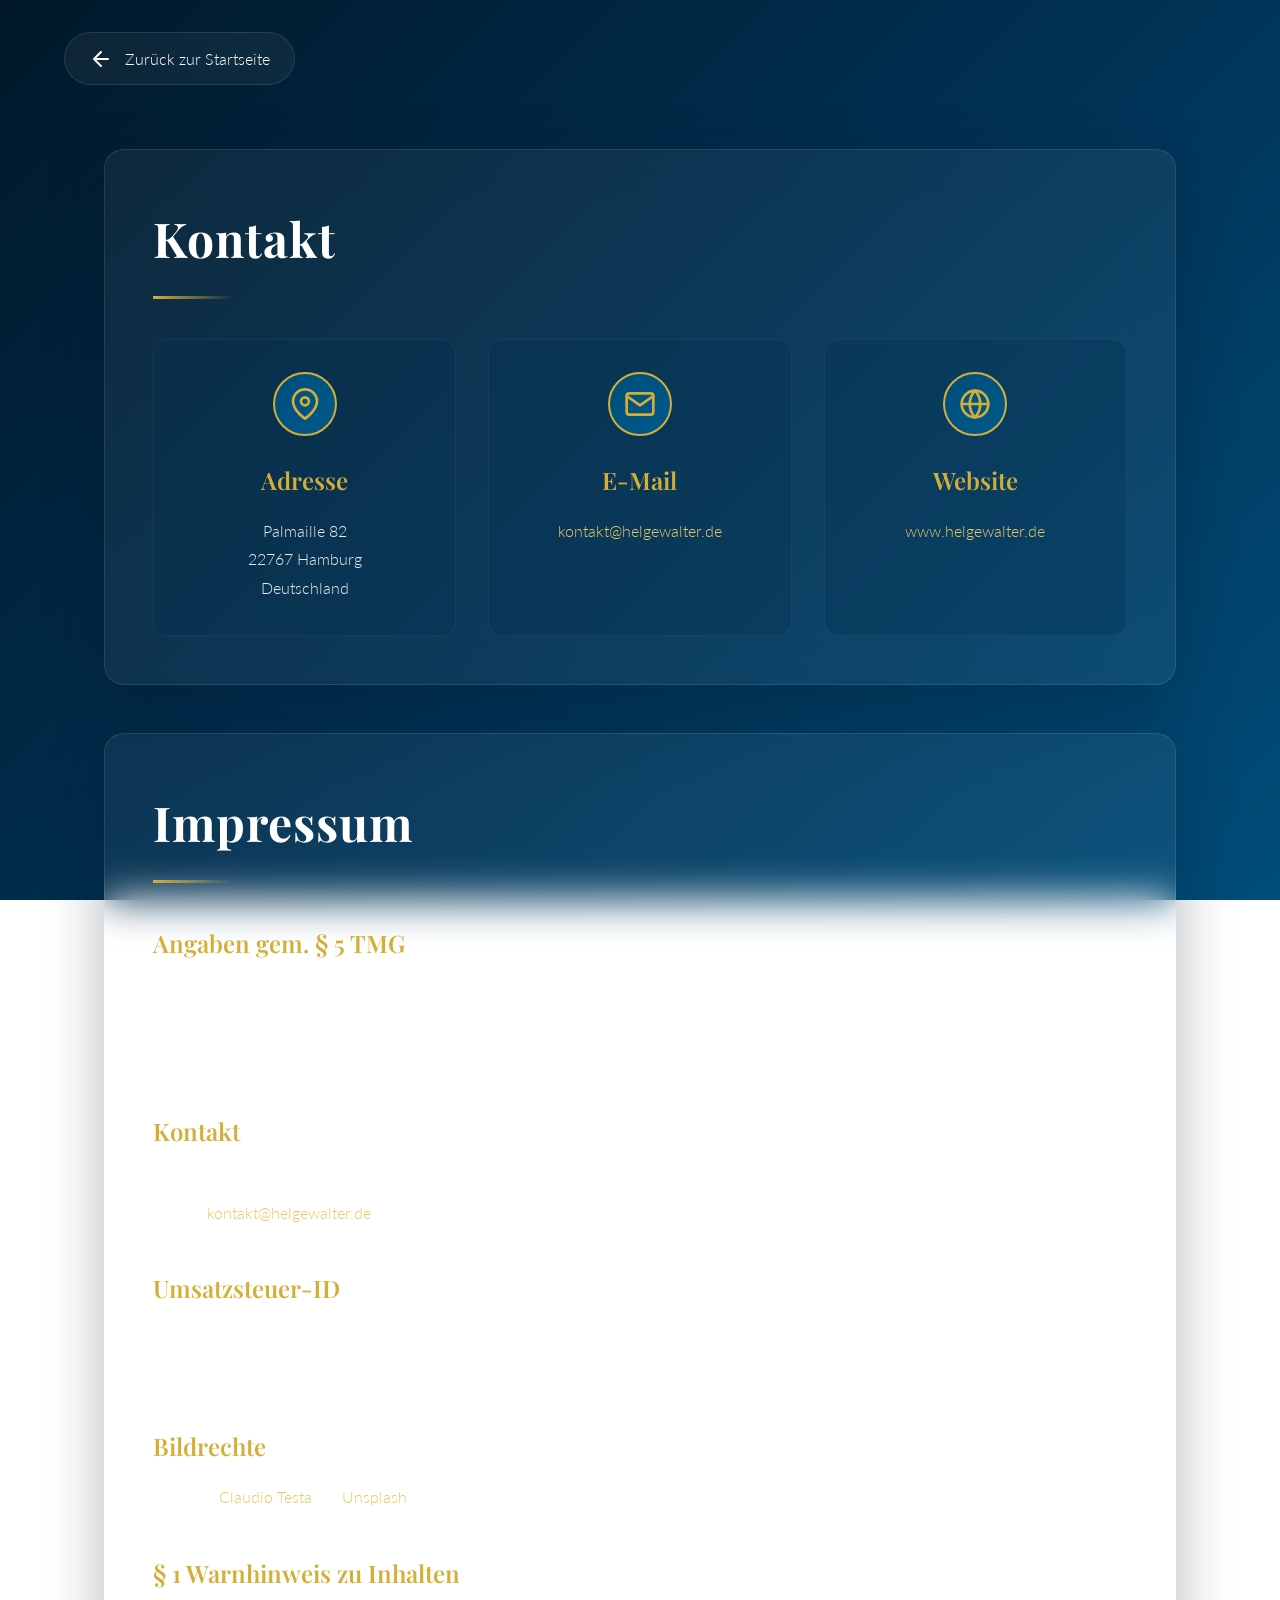
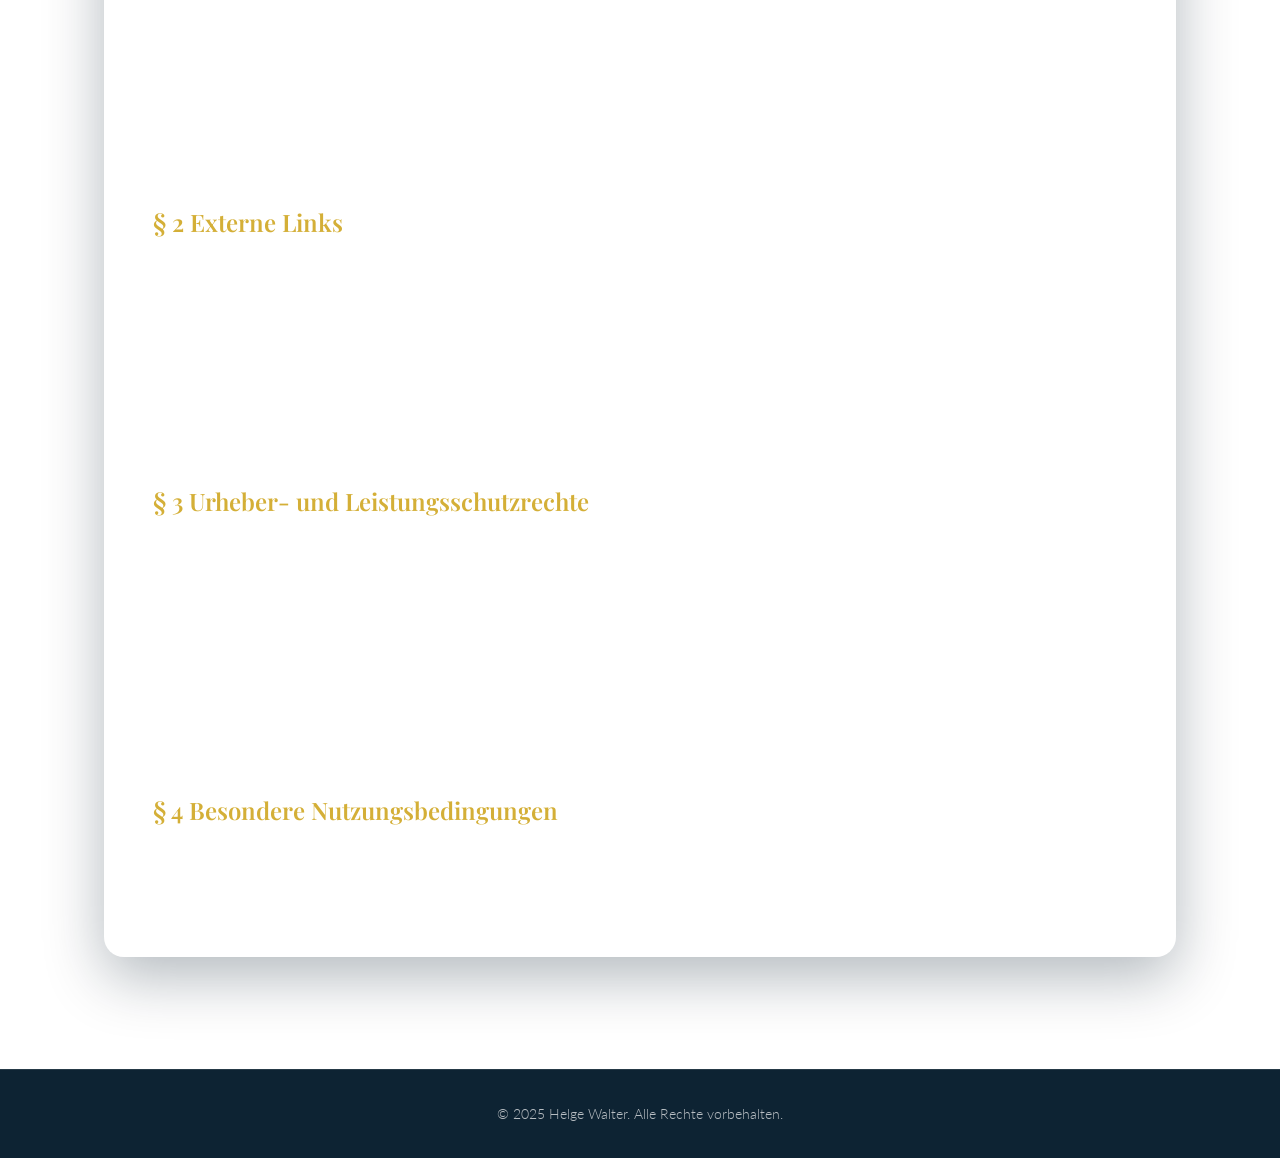
<file: impressum.html>
<!DOCTYPE html>
<html lang="de">

<head>
    <meta charset="UTF-8">
    <meta name="viewport" content="width=device-width, initial-scale=1.0">
    <meta http-equiv="X-UA-Compatible" content="IE=edge">

    <!-- SEO Meta Tags -->
    <title>Kontakt & Impressum | Helge Walter Immobilien Hamburg</title>
    <meta name="description" content="Kontaktieren Sie Helge Walter für exklusive maritime Immobilien in Hamburg. Palmaille 82, 22767 Hamburg. Tel: +49 40 86661741.">
    <meta name="keywords" content="Kontakt Helge Walter, Immobilien Hamburg Kontakt, Impressum Helge Walter, Hamburg Immobilienmakler Kontakt">
    <meta name="author" content="Helge Walter">
    <meta name="robots" content="index, follow">

    <!-- Open Graph / Facebook -->
    <meta property="og:type" content="website">
    <meta property="og:url" content="https://www.helgewalter.de/impressum.html">
    <meta property="og:title" content="Kontakt & Impressum | Helge Walter Immobilien Hamburg">
    <meta property="og:description" content="Kontaktieren Sie Helge Walter für exklusive maritime Immobilien in Hamburg.">
    <meta property="og:locale" content="de_DE">

    <!-- Canonical URL -->
    <link rel="canonical" href="https://www.helgewalter.de/impressum.html">

    <!-- Fonts -->
    <link rel="preconnect" href="https://fonts.googleapis.com">
    <link rel="preconnect" href="https://fonts.gstatic.com" crossorigin>
    <link href="https://fonts.googleapis.com/css2?family=Playfair+Display:wght@400;500;600;700;800&family=Lato:wght@300;400;700&display=swap" rel="stylesheet">

    <!-- Stylesheet -->
    <link rel="stylesheet" href="./src/style.css">
</head>

<body>
    <div class="impressum-page">
        <!-- Back Navigation -->
        <nav class="back-nav">
            <a href="index.html" class="back-link">
                <svg width="24" height="24" viewBox="0 0 24 24" fill="none" stroke="currentColor" stroke-width="2" stroke-linecap="round" stroke-linejoin="round">
                    <path d="M19 12H5M12 19l-7-7 7-7"/>
                </svg>
                <span>Zurück zur Startseite</span>
            </a>
        </nav>

        <!-- Main Content Container -->
        <div class="impressum-container">

            <!-- Contact Section -->
            <section class="impressum-section contact-section">
                <div class="section-header">
                    <h1 class="section-title">Kontakt</h1>
                    <div class="title-divider"></div>
                </div>
                <div class="contact-grid">
                    <div class="contact-card">
                        <div class="contact-icon">
                            <svg width="32" height="32" viewBox="0 0 24 24" fill="none" stroke="currentColor" stroke-width="2" stroke-linecap="round" stroke-linejoin="round">
                                <path d="M21 10c0 7-9 13-9 13s-9-6-9-13a9 9 0 0 1 18 0z"></path>
                                <circle cx="12" cy="10" r="3"></circle>
                            </svg>
                        </div>
                        <h3>Adresse</h3>
                        <p class="contact-detail">
                            Palmaille 82<br>
                            22767 Hamburg<br>
                            Deutschland
                        </p>
                    </div>

                    <div class="contact-card">
                        <div class="contact-icon">
                            <svg width="32" height="32" viewBox="0 0 24 24" fill="none" stroke="currentColor" stroke-width="2" stroke-linecap="round" stroke-linejoin="round">
                                <path d="M4 4h16c1.1 0 2 .9 2 2v12c0 1.1-.9 2-2 2H4c-1.1 0-2-.9-2-2V6c0-1.1.9-2 2-2z"></path>
                                <polyline points="22,6 12,13 2,6"></polyline>
                            </svg>
                        </div>
                        <h3>E-Mail</h3>
                        <p class="contact-detail">
                            <a href="mailto:kontakt@helgewalter.de">kontakt@helgewalter.de</a>
                        </p>
                    </div>

                    <div class="contact-card">
                        <div class="contact-icon">
                            <svg width="32" height="32" viewBox="0 0 24 24" fill="none" stroke="currentColor" stroke-width="2" stroke-linecap="round" stroke-linejoin="round">
                                <circle cx="12" cy="12" r="10"></circle>
                                <line x1="2" y1="12" x2="22" y2="12"></line>
                                <path d="M12 2a15.3 15.3 0 0 1 4 10 15.3 15.3 0 0 1-4 10 15.3 15.3 0 0 1-4-10 15.3 15.3 0 0 1 4-10z"></path>
                            </svg>
                        </div>
                        <h3>Website</h3>
                        <p class="contact-detail">
                            <a href="https://www.helgewalter.de">www.helgewalter.de</a>
                        </p>
                    </div>
                </div>
            </section>

            <!-- Impressum Section -->
            <section class="impressum-section legal-section">
                <div class="section-header">
                    <h1 class="section-title">Impressum</h1>
                    <div class="title-divider"></div>
                </div>

                <div class="legal-content">
                    <div class="legal-block">
                        <h3>Angaben gem. § 5 TMG</h3>
                        <p>
                            Helge Walter<br>
                            Palmaille 82<br>
                            22767 Hamburg
                        </p>
                    </div>

                    <div class="legal-block">
                        <h3>Kontakt</h3>
                        <p>
                            <strong>Telefon:</strong> +49 40 86661741<br>
                            <strong>E-Mail:</strong> <a href="mailto:kontakt@helgewalter.de">kontakt@helgewalter.de</a>
                        </p>
                    </div>

                    <div class="legal-block">
                        <h3>Umsatzsteuer-ID</h3>
                        <p>
                            Umsatzsteuer-Identifikationsnummer gem. § 27a UStG:<br>
                            DE 118128447
                        </p>
                    </div>

                    <div class="legal-block">
                        <h3>Bildrechte</h3>
                        <p>
                            Photo by <a href="https://unsplash.com/@claudiotesta?utm_source=unsplash&utm_medium=referral&utm_content=creditCopyText" target="_blank" rel="noopener">Claudio Testa</a>
                            auf <a href="https://unsplash.com/photos/qpemSW6_1Z0?utm_source=unsplash&utm_medium=referral&utm_content=creditCopyText" target="_blank" rel="noopener">Unsplash</a>
                        </p>
                    </div>

                    <div class="legal-block">
                        <h3>§ 1 Warnhinweis zu Inhalten</h3>
                        <p>
                            Die kostenlosen und frei zugänglichen Inhalte dieser Webseite wurden mit größtmöglicher Sorgfalt erstellt.
                            Der Anbieter dieser Webseite übernimmt jedoch keine Gewähr für die Richtigkeit und Aktualität der bereitgestellten
                            kostenlosen und frei zugänglichen journalistischen Ratgeber und Nachrichten. Namentlich gekennzeichnete Beiträge
                            geben die Meinung des jeweiligen Autors und nicht immer die Meinung des Anbieters wieder. Allein durch den Aufruf
                            der kostenlosen und frei zugänglichen Inhalte kommt keinerlei Vertragsverhältnis zwischen dem Nutzer und dem Anbieter
                            zustande, insoweit fehlt es am Rechtsbindungswillen des Anbieters.
                        </p>
                    </div>

                    <div class="legal-block">
                        <h3>§ 2 Externe Links</h3>
                        <p>
                            Diese Website enthält Verknüpfungen zu Websites Dritter ("externe Links"). Diese Websites unterliegen der Haftung
                            der jeweiligen Betreiber. Der Anbieter hat bei der erstmaligen Verknüpfung der externen Links die fremden Inhalte
                            daraufhin überprüft, ob etwaige Rechtsverstöße bestehen. Zu dem Zeitpunkt waren keine Rechtsverstöße ersichtlich.
                            Der Anbieter hat keinerlei Einfluss auf die aktuelle und zukünftige Gestaltung und auf die Inhalte der verknüpften
                            Seiten. Das Setzen von externen Links bedeutet nicht, dass sich der Anbieter die hinter dem Verweis oder Link
                            liegenden Inhalte zu Eigen macht. Eine ständige Kontrolle der externen Links ist für den Anbieter ohne konkrete
                            Hinweise auf Rechtsverstöße nicht zumutbar. Bei Kenntnis von Rechtsverstößen werden jedoch derartige externe Links
                            unverzüglich gelöscht.
                        </p>
                    </div>

                    <div class="legal-block">
                        <h3>§ 3 Urheber- und Leistungsschutzrechte</h3>
                        <p>
                            Die auf dieser Website veröffentlichten Inhalte unterliegen dem deutschen Urheber- und Leistungsschutzrecht.
                            Jede vom deutschen Urheber- und Leistungsschutzrecht nicht zugelassene Verwertung bedarf der vorherigen schriftlichen
                            Zustimmung des Anbieters oder jeweiligen Rechteinhabers. Dies gilt insbesondere für Vervielfältigung, Bearbeitung,
                            Übersetzung, Einspeicherung, Verarbeitung bzw. Wiedergabe von Inhalten in Datenbanken oder anderen elektronischen
                            Medien und Systemen. Inhalte und Rechte Dritter sind dabei als solche gekennzeichnet. Die unerlaubte Vervielfältigung
                            oder Weitergabe einzelner Inhalte oder kompletter Seiten ist nicht gestattet und strafbar. Lediglich die Herstellung
                            von Kopien und Downloads für den persönlichen, privaten und nicht kommerziellen Gebrauch ist erlaubt.
                        </p>
                        <p>
                            Die Darstellung dieser Website in fremden Frames ist nur mit schriftlicher Erlaubnis zulässig.
                        </p>
                    </div>

                    <div class="legal-block">
                        <h3>§ 4 Besondere Nutzungsbedingungen</h3>
                        <p>
                            Soweit besondere Bedingungen für einzelne Nutzungen dieser Website von den vorgenannten Paragraphen abweichen,
                            wird an entsprechender Stelle ausdrücklich darauf hingewiesen. In diesem Falle gelten im jeweiligen Einzelfall
                            die besonderen Nutzungsbedingungen.
                        </p>
                    </div>
                </div>
            </section>
        </div>

        <!-- Footer -->
        <footer class="impressum-footer">
            <p>&copy; 2025 Helge Walter. Alle Rechte vorbehalten.</p>
        </footer>
    </div>
</body>

</html>
</file>
<file: src/style.css>
/* ========================================
   MODERN MARITIME DESIGN - HELGE WALTER
   Premium Real Estate Portfolio
   ======================================== */

/* ========================================
   RESET & BASE STYLES
   ======================================== */
@font-face {
  font-family: 'Lato';
  src: url('fonts/Lato-Regular.ttf') format('truetype');
}

*,
*:before,
*:after {
  box-sizing: border-box;
  margin: 0;
  padding: 0;
}

:root {
  /* Maritime Color Palette */
  --navy-deep: #001829;
  --navy-primary: #003052;
  --navy-medium: #004d7a;
  --navy-light: #005a8c;
  --gold-accent: #d4af37;
  --gold-light: #e6c966;
  --silver: #c0c0c0;
  --white: #ffffff;
  --offwhite: #f8f9fa;
  --gray-light: #e9ecef;
  --gray-medium: #adb5bd;
  --shadow-lg: 0 20px 60px rgba(0, 24, 41, 0.3);
  --shadow-md: 0 10px 30px rgba(0, 24, 41, 0.2);
  --shadow-sm: 0 4px 12px rgba(0, 24, 41, 0.1);
}

html {
  font-size: 16px;
  -webkit-font-smoothing: antialiased;
  -moz-osx-font-smoothing: grayscale;
  text-rendering: optimizelegibility;
  scroll-behavior: smooth;
}

body {
  font-family: 'Lato', 'Helvetica Neue', Arial, sans-serif;
  font-weight: 300;
  line-height: 1.7;
  color: var(--white);
  background: linear-gradient(135deg, var(--navy-deep) 0%, var(--navy-primary) 50%, var(--navy-medium) 100%);
  background-attachment: fixed;
  min-height: 100vh;
}

/* ========================================
   HERO / INTRO SECTION
   ======================================== */
.intro {
  position: relative;
  height: 100vh;
  display: flex;
  align-items: center;
  justify-content: center;
  background: url(background.jpg) center no-repeat;
  background-size: cover;
  overflow: hidden;
}

.intro-overlay {
  position: absolute;
  top: 0;
  left: 0;
  right: 0;
  bottom: 0;
  background: linear-gradient(135deg, rgba(0, 24, 41, 0.85) 0%, rgba(0, 48, 82, 0.75) 100%);
  z-index: 1;
}

.intro-content {
  position: relative;
  z-index: 2;
  text-align: center;
  animation: fadeInUp 1.2s ease-out;
}

.intro-logo {
  margin-bottom: 4rem;
}

.intro-title {
  font-family: 'Playfair Display', Georgia, serif;
  font-size: clamp(3rem, 8vw, 6rem);
  font-weight: 700;
  letter-spacing: 0.05em;
  color: var(--white);
  text-shadow: 0 4px 20px rgba(0, 0, 0, 0.3);
  margin-bottom: 1rem;
  animation: fadeInUp 1.2s ease-out 0.2s both;
}

.intro-subtitle {
  font-family: 'Lato', sans-serif;
  font-size: clamp(1rem, 2vw, 1.5rem);
  font-weight: 300;
  letter-spacing: 0.2em;
  text-transform: uppercase;
  color: var(--gold-accent);
  margin-top: 0.5rem;
  animation: fadeInUp 1.2s ease-out 0.4s both;
}

.scroll-indicator {
  position: absolute;
  bottom: 4rem;
  left: 0;
  right: 0;
  margin: 0 auto;
  animation: fadeInUp 1.2s ease-out 0.6s both;
  z-index: 10;
  width: 100%;
  display: flex;
  justify-content: center;
  align-items: center;
}

.scroll-link {
  display: flex;
  flex-direction: column;
  align-items: center;
  gap: 0.5rem;
  text-decoration: none;
  cursor: pointer;
  transition: all 0.3s ease;
}

.scroll-link:hover {
  transform: translateY(5px);
}

.scroll-arrow {
  width: 2px;
  height: 40px;
  background: var(--gold-accent);
  position: relative;
  animation: scrollBounce 2s infinite;
}

.scroll-arrow::after {
  content: '';
  position: absolute;
  bottom: 0;
  left: 50%;
  transform: translateX(-50%);
  width: 12px;
  height: 12px;
  border-right: 2px solid var(--gold-accent);
  border-bottom: 2px solid var(--gold-accent);
  transform: translateX(-50%) rotate(45deg);
}

.scroll-text {
  font-size: 0.875rem;
  letter-spacing: 0.15em;
  text-transform: uppercase;
  color: var(--gold-light);
  font-weight: 400;
}

@keyframes scrollBounce {
  0%, 100% {
    transform: translateY(0);
  }
  50% {
    transform: translateY(-10px);
  }
}

@keyframes fadeInUp {
  from {
    opacity: 0;
    transform: translateY(40px);
  }
  to {
    opacity: 1;
    transform: translateY(0);
  }
}

/* ========================================
   NAVIGATION HEADER
   ======================================== */
.header {
  position: sticky;
  top: 0;
  left: 0;
  right: 0;
  z-index: 1000;
  background: rgba(0, 24, 41, 0.95);
  backdrop-filter: blur(10px);
  box-shadow: var(--shadow-md);
  padding: 1.5rem 5%;
  transition: all 0.3s ease;
}

.nav {
  max-width: 1400px;
  margin: 0 auto;
}

.nav-links {
  list-style: none;
  display: flex;
  justify-content: center;
  gap: 3rem;
  align-items: center;
}

.nav-link {
  font-size: 1rem;
  font-weight: 400;
  letter-spacing: 0.05em;
  color: var(--white);
  text-decoration: none;
  padding: 0.75rem 1.5rem;
  border-radius: 50px;
  position: relative;
  transition: all 0.3s ease;
  border: 1px solid transparent;
}

.nav-link::before {
  content: '';
  position: absolute;
  bottom: 0;
  left: 50%;
  width: 0;
  height: 2px;
  background: var(--gold-accent);
  transform: translateX(-50%);
  transition: width 0.3s ease;
}

.nav-link:hover,
.nav-link.active {
  color: var(--gold-accent);
  background: rgba(212, 175, 55, 0.1);
  border-color: var(--gold-accent);
}

.nav-link:hover::before,
.nav-link.active::before {
  width: 60%;
}

/* ========================================
   MAIN CONTENT
   ======================================== */
.main-content {
  max-width: 1600px;
  margin: 0 auto;
  padding: 4rem 5% 4rem;
}

/* ========================================
   PROPERTY SECTIONS
   ======================================== */
.property-section {
  margin-bottom: 8rem;
  opacity: 0;
  transform: translateY(40px);
  transition: opacity 0.8s ease, transform 0.8s ease;
}

.property-section.visible {
  opacity: 1;
  transform: translateY(0);
}

.property-card {
  display: grid;
  grid-template-columns: 1fr 1fr;
  gap: 0;
  background: rgba(255, 255, 255, 0.05);
  backdrop-filter: blur(20px);
  border-radius: 20px;
  overflow: hidden;
  box-shadow: var(--shadow-lg);
  border: 1px solid rgba(255, 255, 255, 0.1);
  transition: transform 0.4s ease, box-shadow 0.4s ease;
  min-height: 550px;
}

.property-card:hover {
  transform: translateY(-5px);
  box-shadow: 0 30px 80px rgba(0, 24, 41, 0.4);
}

/* ========================================
   PROPERTY GALLERY / CAROUSEL
   ======================================== */
.property-gallery {
  position: relative;
  width: 100%;
  height: 100%;
  overflow: hidden;
  display: flex;
  align-items: stretch;
}

.property-swiper {
  width: 100%;
  height: 100%;
}

.property-image {
  width: 100%;
  height: 100%;
  background-size: cover;
  background-position: center;
  background-repeat: no-repeat;
  transition: transform 0.8s ease;
}

/* Remove zoom effect to prevent image cropping */
.swiper-slide-active .property-image {
  transform: scale(1);
}

/* Swiper Navigation Buttons */
.property-swiper .swiper-button-prev,
.property-swiper .swiper-button-next {
  color: var(--white);
  background: rgba(0, 24, 41, 0.7);
  backdrop-filter: blur(10px);
  width: 50px;
  height: 50px;
  border-radius: 50%;
  border: 2px solid var(--gold-accent);
  opacity: 0;
  transition: all 0.3s ease;
}

.property-swiper .swiper-button-prev::after,
.property-swiper .swiper-button-next::after {
  font-size: 1.25rem;
  font-weight: bold;
  color: var(--gold-accent);
}

.property-swiper:hover .swiper-button-prev,
.property-swiper:hover .swiper-button-next {
  opacity: 1;
}

.property-swiper .swiper-button-prev:hover,
.property-swiper .swiper-button-next:hover {
  background: var(--gold-accent);
  transform: scale(1.1);
}

.property-swiper .swiper-button-prev:hover::after,
.property-swiper .swiper-button-next:hover::after {
  color: var(--navy-deep);
}

/* Swiper Pagination */
.property-swiper .swiper-pagination {
  bottom: 30px;
  display: flex;
  justify-content: center;
  gap: 8px;
}

.property-swiper .swiper-pagination-bullet {
  width: 10px;
  height: 10px;
  background: rgba(255, 255, 255, 0.4);
  opacity: 1;
  border: 2px solid rgba(255, 255, 255, 0.6);
  transition: all 0.3s cubic-bezier(0.4, 0, 0.2, 1);
  margin: 0 !important;
}

.property-swiper .swiper-pagination-bullet:hover {
  background: rgba(255, 255, 255, 0.6);
  transform: scale(1.1);
}

.property-swiper .swiper-pagination-bullet-active {
  background: var(--gold-accent);
  border-color: var(--gold-accent);
  width: 32px;
  border-radius: 5px;
  box-shadow: 0 2px 8px rgba(212, 175, 55, 0.4);
}

/* ========================================
   PROPERTY INFO
   ======================================== */
.property-info {
  padding: 3rem 3.5rem;
  display: flex;
  flex-direction: column;
  justify-content: center;
  background: linear-gradient(135deg, rgba(0, 48, 82, 0.8) 0%, rgba(0, 77, 122, 0.6) 100%);
  overflow-y: auto;
}

.property-info-inner {
  max-width: 600px;
  width: 100%;
}

.property-title {
  font-family: 'Playfair Display', Georgia, serif;
  font-size: clamp(2rem, 4vw, 3rem);
  font-weight: 700;
  color: var(--white);
  margin-bottom: 1.5rem;
  letter-spacing: 0.02em;
  line-height: 1.2;
}

.property-divider {
  width: 80px;
  height: 3px;
  background: linear-gradient(90deg, var(--gold-accent) 0%, transparent 100%);
  margin-bottom: 2rem;
}

.property-description {
  font-size: 1rem;
  line-height: 1.8;
  color: rgba(255, 255, 255, 0.9);
  text-align: left;
  font-weight: 300;
}

.property-description strong {
  color: var(--gold-light);
  font-weight: 600;
  display: block;
  margin-bottom: 0.5rem;
}

/* ========================================
   FOOTER
   ======================================== */
.footer {
  background: rgba(0, 24, 41, 0.95);
  backdrop-filter: blur(10px);
  border-top: 1px solid rgba(255, 255, 255, 0.1);
  padding: 2.5rem 5%;
  text-align: center;
}

.footer-content {
  max-width: 1400px;
  margin: 0 auto;
}

.footer-main {
  display: flex;
  justify-content: center;
  align-items: center;
  gap: 2rem;
  flex-wrap: wrap;
}

.footer-text {
  margin: 0;
}

.footer-link {
  color: var(--white);
  text-decoration: none;
  font-size: 0.9375rem;
  letter-spacing: 0.05em;
  transition: all 0.3s ease;
  padding: 0.5rem 1rem;
  border-radius: 30px;
  display: inline-block;
}

.footer-link:hover {
  color: var(--gold-accent);
  background: rgba(212, 175, 55, 0.1);
}

/* Footer Branding */
.footer-branding {
  display: flex;
  align-items: center;
  gap: 1rem;
}

.footer-divider {
  width: 1px;
  height: 60px;
  background: linear-gradient(
    to bottom,
    transparent 0%,
    rgba(255, 255, 255, 0.3) 20%,
    rgba(255, 255, 255, 0.5) 50%,
    rgba(255, 255, 255, 0.3) 80%,
    transparent 100%
  );
}

.footer-logo {
  display: flex;
  align-items: center;
  justify-content: center;
  transition: all 0.3s ease;
  opacity: 0.8;
  padding: 0.5rem;
}

.footer-logo:hover {
  opacity: 1;
  transform: scale(1.05);
}

.footer-logo svg {
  width: 28px;
  height: auto;
  display: block;
}

/* ========================================
   RESPONSIVE DESIGN
   ======================================== */
@media (max-width: 1200px) {
  .property-card {
    grid-template-columns: 1fr;
    min-height: auto;
  }

  .property-gallery {
    min-height: 450px;
    height: 450px;
  }

  .property-info {
    padding: 3rem 2rem;
    min-height: auto;
  }
}

@media (max-width: 768px) {
  .header {
    padding: 1rem 5%;
  }

  .nav-links {
    gap: 0.5rem;
  }

  .nav-link {
    font-size: 0.875rem;
    padding: 0.5rem 1rem;
  }

  .main-content {
    padding: 3rem 3% 2rem;
  }

  .property-section {
    margin-bottom: 3rem;
  }

  .property-gallery {
    min-height: 350px;
    height: 350px;
  }

  .property-info {
    padding: 2rem 1.5rem;
    min-height: auto;
  }

  .property-title {
    font-size: 1.75rem;
    margin-bottom: 1rem;
  }

  .property-description {
    font-size: 0.9375rem;
    line-height: 1.7;
  }

  .intro-title {
    font-size: 3rem;
  }

  .intro-subtitle {
    font-size: 1rem;
  }
}

@media (max-width: 480px) {
  .nav-links {
    flex-wrap: wrap;
    gap: 0.5rem;
  }

  .property-gallery {
    min-height: 300px;
    height: 300px;
  }

  .property-info {
    padding: 1.5rem 1rem;
    min-height: auto;
  }

  .property-title {
    font-size: 1.5rem;
  }

  .property-description {
    font-size: 0.875rem;
  }

  .property-swiper .swiper-button-prev,
  .property-swiper .swiper-button-next {
    width: 40px;
    height: 40px;
  }

  .property-swiper .swiper-button-prev::after,
  .property-swiper .swiper-button-next::after {
    font-size: 1rem;
  }

  .footer-main {
    flex-direction: column;
    gap: 1.5rem;
  }

  .footer-logo svg {
    width: 24px;
  }
}

/* ========================================
   SCROLL ANIMATIONS
   ======================================== */
@media (prefers-reduced-motion: no-preference) {
  .property-section {
    transition: opacity 0.8s ease, transform 0.8s ease;
  }
}

/* ========================================
   IMPRESSUM PAGE STYLES
   ======================================== */
.impressum-page {
  min-height: 100vh;
  padding: 0;
  background: linear-gradient(135deg, var(--navy-deep) 0%, var(--navy-primary) 50%, var(--navy-medium) 100%);
  background-attachment: fixed;
}

/* Back Navigation */
.back-nav {
  padding: 2rem 5%;
  max-width: 1400px;
  margin: 0 auto;
}

.back-link {
  display: inline-flex;
  align-items: center;
  gap: 0.75rem;
  color: var(--white);
  text-decoration: none;
  font-size: 1rem;
  padding: 0.75rem 1.5rem;
  border-radius: 50px;
  background: rgba(255, 255, 255, 0.05);
  border: 1px solid rgba(255, 255, 255, 0.1);
  transition: all 0.3s ease;
  backdrop-filter: blur(10px);
}

.back-link:hover {
  background: rgba(212, 175, 55, 0.1);
  border-color: var(--gold-accent);
  color: var(--gold-accent);
  transform: translateX(-5px);
}

.back-link svg {
  transition: transform 0.3s ease;
}

.back-link:hover svg {
  transform: translateX(-3px);
}

/* Main Container */
.impressum-container {
  max-width: 1200px;
  margin: 0 auto;
  padding: 2rem 5% 4rem;
}

/* Section Styling */
.impressum-section {
  background: rgba(255, 255, 255, 0.05);
  backdrop-filter: blur(20px);
  border-radius: 20px;
  padding: 3rem;
  margin-bottom: 3rem;
  border: 1px solid rgba(255, 255, 255, 0.1);
  box-shadow: var(--shadow-lg);
}

.section-header {
  margin-bottom: 2.5rem;
}

.section-title {
  font-family: 'Playfair Display', Georgia, serif;
  font-size: clamp(2rem, 4vw, 3rem);
  font-weight: 700;
  color: var(--white);
  margin-bottom: 1rem;
  letter-spacing: 0.02em;
}

.title-divider {
  width: 80px;
  height: 3px;
  background: linear-gradient(90deg, var(--gold-accent) 0%, transparent 100%);
}

/* Contact Grid */
.contact-grid {
  display: grid;
  grid-template-columns: repeat(auto-fit, minmax(250px, 1fr));
  gap: 2rem;
}

.contact-card {
  background: rgba(0, 48, 82, 0.3);
  padding: 2rem;
  border-radius: 15px;
  text-align: center;
  transition: all 0.3s ease;
  border: 1px solid rgba(255, 255, 255, 0.05);
}

.contact-card:hover {
  transform: translateY(-5px);
  background: rgba(0, 48, 82, 0.5);
  border-color: rgba(212, 175, 55, 0.3);
  box-shadow: 0 10px 30px rgba(0, 24, 41, 0.3);
}

.contact-icon {
  width: 64px;
  height: 64px;
  margin: 0 auto 1.5rem;
  background: linear-gradient(135deg, var(--navy-medium) 0%, var(--navy-light) 100%);
  border-radius: 50%;
  display: flex;
  align-items: center;
  justify-content: center;
  color: var(--gold-accent);
  border: 2px solid var(--gold-accent);
  transition: all 0.3s ease;
}

.contact-card:hover .contact-icon {
  transform: scale(1.1);
  background: var(--gold-accent);
  color: var(--navy-deep);
  border-color: var(--gold-light);
}

.contact-card h3 {
  font-family: 'Playfair Display', Georgia, serif;
  font-size: 1.5rem;
  font-weight: 600;
  color: var(--gold-accent);
  margin-bottom: 1rem;
}

.contact-detail {
  color: rgba(255, 255, 255, 0.9);
  line-height: 1.8;
  font-size: 1rem;
}

.contact-detail a {
  color: var(--gold-light);
  text-decoration: none;
  transition: color 0.3s ease;
  border-bottom: 1px solid transparent;
}

.contact-detail a:hover {
  color: var(--white);
  border-bottom-color: var(--gold-accent);
}

/* Legal Content */
.legal-content {
  display: flex;
  flex-direction: column;
  gap: 2.5rem;
}

.legal-block h3 {
  font-family: 'Playfair Display', Georgia, serif;
  font-size: 1.5rem;
  font-weight: 600;
  color: var(--gold-accent);
  margin-bottom: 1rem;
}

.legal-block p {
  color: rgba(255, 255, 255, 0.85);
  line-height: 1.9;
  font-size: 1rem;
  text-align: justify;
}

.legal-block strong {
  color: var(--white);
  font-weight: 600;
}

.legal-block a {
  color: var(--gold-light);
  text-decoration: none;
  transition: all 0.3s ease;
  border-bottom: 1px solid transparent;
}

.legal-block a:hover {
  color: var(--white);
  border-bottom-color: var(--gold-accent);
}

/* Footer */
.impressum-footer {
  background: rgba(0, 24, 41, 0.95);
  backdrop-filter: blur(10px);
  border-top: 1px solid rgba(255, 255, 255, 0.1);
  padding: 2rem 5%;
  text-align: center;
}

.impressum-footer p {
  color: rgba(255, 255, 255, 0.7);
  font-size: 0.9rem;
  margin: 0;
}

/* Responsive Design for Impressum */
@media (max-width: 768px) {
  .impressum-section {
    padding: 2rem 1.5rem;
  }

  .contact-grid {
    grid-template-columns: 1fr;
    gap: 1.5rem;
  }

  .back-nav {
    padding: 1.5rem 3%;
  }

  .impressum-container {
    padding: 1rem 3% 2rem;
  }

  .section-title {
    font-size: 2rem;
  }
}

@media (max-width: 480px) {
  .impressum-section {
    padding: 1.5rem 1rem;
    margin-bottom: 2rem;
  }

  .contact-card {
    padding: 1.5rem;
  }

  .legal-block p {
    font-size: 0.9rem;
  }
}

/* ========================================
   PRINT STYLES
   ======================================== */
@media print {
  .header,
  .footer,
  .swiper-button-prev,
  .swiper-button-next,
  .swiper-pagination,
  .scroll-indicator,
  .back-nav {
    display: none;
  }

  .property-card,
  .impressum-section,
  .contact-card {
    break-inside: avoid;
    box-shadow: none;
    border: 1px solid #000;
  }
}
</file>
